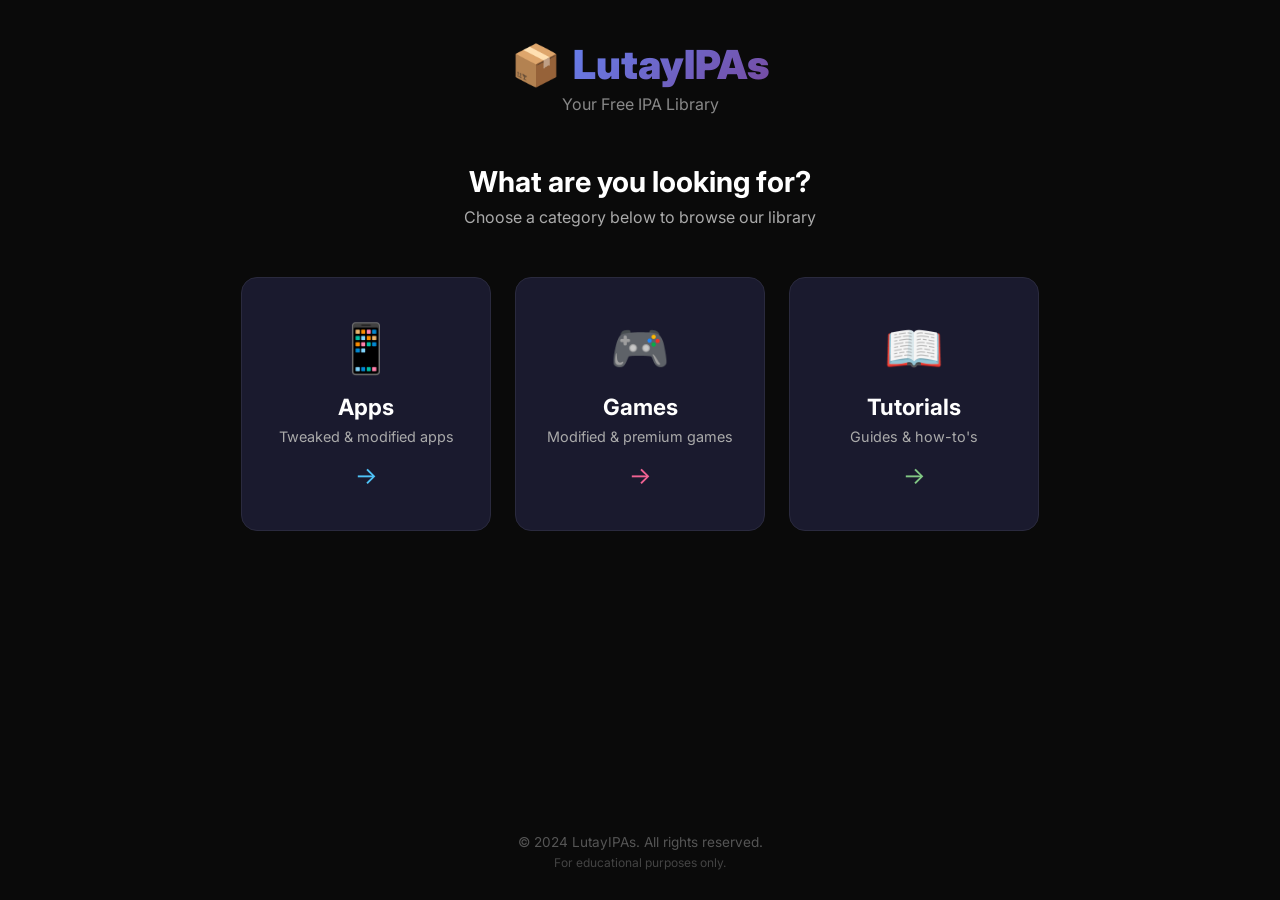
<file: index.html>
<!DOCTYPE html>
<html lang="en">
<head>
    <meta charset="UTF-8">
    <meta name="viewport" content="width=device-width, initial-scale=1.0">
    <title>LutayIPAs - IPA Library</title>
    <link rel="stylesheet" href="style.css">
    <link rel="preconnect" href="https://fonts.googleapis.com">
    <link href="https://fonts.googleapis.com/css2?family=Inter:wght@400;600;700;900&display=swap" rel="stylesheet">
</head>
<body>
    <!-- HEADER -->
    <header>
        <div class="logo">
            <span class="logo-icon">📦</span>
            <h1>LutayIPAs</h1>
        </div>
        <p class="tagline">Your Free IPA Library</p>
    </header>

    <!-- HERO SECTION -->
    <section class="hero">
        <h2>What are you looking for?</h2>
        <p>Choose a category below to browse our library</p>
    </section>

    <!-- CATEGORY CARDS -->
    <section class="categories">
        <a href="apps.html" class="card card-apps">
            <div class="card-icon">📱</div>
            <h3>Apps</h3>
            <p>Tweaked & modified apps</p>
            <span class="card-arrow">→</span>
        </a>

        <a href="games.html" class="card card-games">
            <div class="card-icon">🎮</div>
            <h3>Games</h3>
            <p>Modified & premium games</p>
            <span class="card-arrow">→</span>
        </a>

        <a href="tutorials.html" class="card card-tutorials">
            <div class="card-icon">📖</div>
            <h3>Tutorials</h3>
            <p>Guides & how-to's</p>
            <span class="card-arrow">→</span>
        </a>
    </section>

    <!-- FOOTER -->
    <footer>
        <p>&copy; 2024 LutayIPAs. All rights reserved.</p>
        <p class="disclaimer">For educational purposes only.</p>
    </footer>
</body>
</html>
</file>
<file: style.css>
/* ========== RESET & BASE ========== */
* {
    margin: 0;
    padding: 0;
    box-sizing: border-box;
}

body {
    font-family: 'Inter', sans-serif;
    background: #0a0a0a;
    color: #ffffff;
    min-height: 100vh;
    display: flex;
    flex-direction: column;
    align-items: center;
}

a {
    text-decoration: none;
    color: inherit;
}

/* ========== HEADER ========== */
header {
    text-align: center;
    padding: 40px 20px 10px;
}

.logo {
    display: flex;
    align-items: center;
    justify-content: center;
    gap: 12px;
}

.logo-icon {
    font-size: 2.5rem;
}

header h1 {
    font-size: 2.5rem;
    font-weight: 900;
    background: linear-gradient(135deg, #667eea, #764ba2);
    -webkit-background-clip: text;
    -webkit-text-fill-color: transparent;
    background-clip: text;
}

.tagline {
    color: #888;
    font-size: 1rem;
    margin-top: 5px;
}

/* ========== HERO ========== */
.hero {
    text-align: center;
    padding: 40px 20px 20px;
}

.hero h2 {
    font-size: 1.8rem;
    font-weight: 700;
    margin-bottom: 8px;
}

.hero p {
    color: #aaa;
    font-size: 1rem;
}

/* ========== CATEGORY CARDS ========== */
.categories {
    display: flex;
    flex-wrap: wrap;
    justify-content: center;
    gap: 24px;
    padding: 30px 20px 60px;
    max-width: 900px;
}

.card {
    background: #1a1a2e;
    border: 1px solid #2a2a3e;
    border-radius: 16px;
    padding: 40px 30px;
    width: 250px;
    text-align: center;
    transition: all 0.3s ease;
    position: relative;
    cursor: pointer;
}

.card:hover {
    transform: translateY(-8px);
    border-color: #667eea;
    box-shadow: 0 12px 40px rgba(102, 126, 234, 0.2);
}

.card-icon {
    font-size: 3rem;
    margin-bottom: 16px;
}

.card h3 {
    font-size: 1.4rem;
    font-weight: 700;
    margin-bottom: 8px;
}

.card p {
    color: #aaa;
    font-size: 0.9rem;
}

.card-arrow {
    display: block;
    margin-top: 16px;
    font-size: 1.5rem;
    color: #667eea;
    transition: transform 0.3s ease;
}

.card:hover .card-arrow {
    transform: translateX(6px);
}

/* Card accent colors */
.card-apps:hover { border-color: #4fc3f7; box-shadow: 0 12px 40px rgba(79, 195, 247, 0.2); }
.card-apps .card-arrow { color: #4fc3f7; }

.card-games:hover { border-color: #f06292; box-shadow: 0 12px 40px rgba(240, 98, 146, 0.2); }
.card-games .card-arrow { color: #f06292; }

.card-tutorials:hover { border-color: #81c784; box-shadow: 0 12px 40px rgba(129, 199, 132, 0.2); }
.card-tutorials .card-arrow { color: #81c784; }

/* ========== FOOTER ========== */
footer {
    margin-top: auto;
    padding: 30px 20px;
    text-align: center;
    color: #555;
    font-size: 0.85rem;
}

.disclaimer {
    margin-top: 5px;
    font-size: 0.75rem;
    color: #444;
}

/* ========== RESPONSIVE ========== */
@media (max-width: 768px) {
    header h1 { font-size: 2rem; }
    .hero h2 { font-size: 1.4rem; }
    .categories { flex-direction: column; align-items: center; }
    .card { width: 90%; max-width: 320px; }
}
</file>
